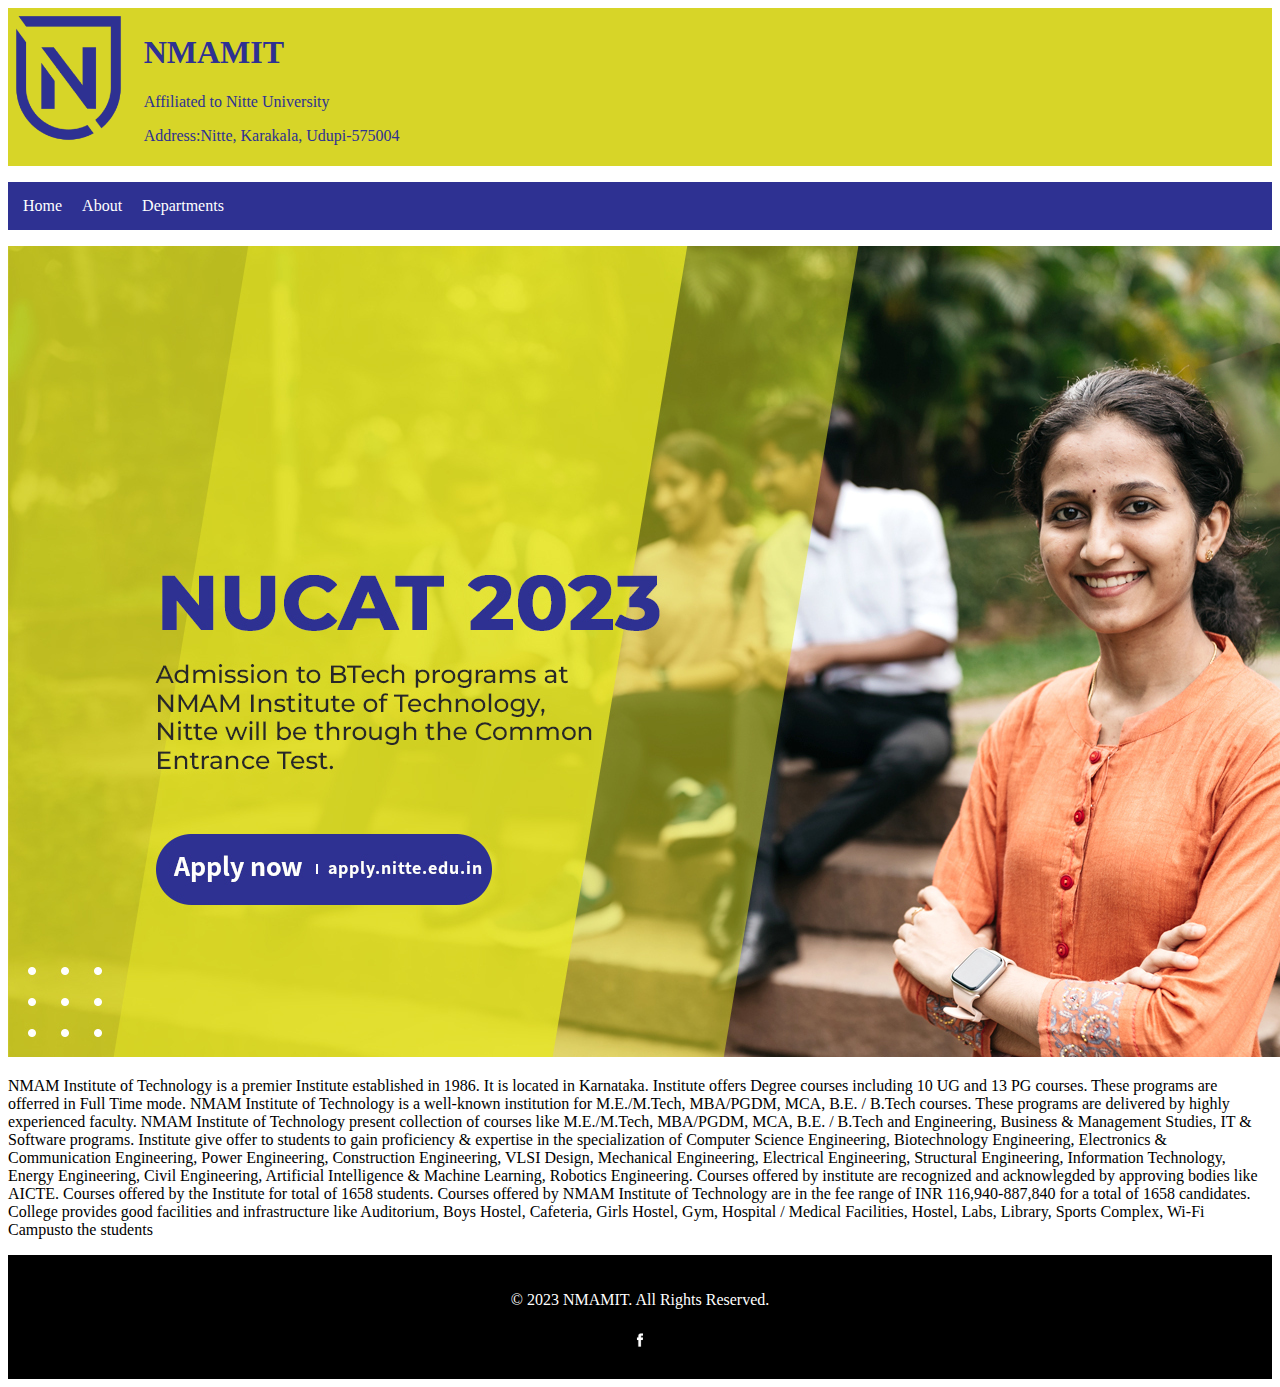
<file: index.html>
<!DOCTYPE html>
<html lang="eng">
    <head>
        <meta charset="UTF.8">
        <mata name="viewport" contents="width=device width, initial-scale=1.0">
            <link rel="stylesheet" href="1a.css">
            <title>NMAMIT</title>
        </head>
        <body>
            <header>
                <div class="logo">
                <img src="Nitte-Trust-Logo.webp" alt="College Logo">
                </div>
                <div class="college-info">
                <h1><b></b>NMAMIT</b></h1>
                <p>Affiliated to Nitte University</p>
                <p>Address:Nitte, Karakala, Udupi-575004</p>
                </div>
            </header>

            <nav>
                <ul class="menu">
                    <li><a href="index.html">Home</a></li>
                    <li><a href="about.html">About</a></li>
                    <li class="dropdown">
                        <a href="#">Departments</a>
                        <ul class="submenu">
                            <li><a href="cs.html">Computer Science</a></li>
                            <li><a href="is.html">Information Science</a></li>
                            <li><a href="cbs.html">cyber security</a></li>


                        </ul>
                    </li>

                </ul>
            </nav>
            <main>
                <img src="banner-1.jpg">
                <p>NMAM Institute of Technology is a premier Institute established in 1986. It is located in Karnataka. Institute offers Degree courses including 10 UG and 13 PG courses. These programs are offerred in Full Time mode. NMAM Institute of Technology is a well-known institution for M.E./M.Tech, MBA/PGDM, MCA, B.E. / B.Tech courses. These programs are delivered by highly experienced faculty. NMAM Institute of Technology present collection of courses like M.E./M.Tech, MBA/PGDM, MCA, B.E. / B.Tech and Engineering, Business & Management Studies, IT & Software programs. Institute give offer to students to gain proficiency & expertise in the specialization of Computer Science Engineering, Biotechnology Engineering, Electronics & Communication Engineering, Power Engineering, Construction Engineering, VLSI Design, Mechanical Engineering, Electrical Engineering, Structural Engineering, Information Technology, Energy Engineering, Civil Engineering, Artificial Intelligence & Machine Learning, Robotics Engineering. Courses offered by institute are recognized and acknowlegded by approving bodies like AICTE. Courses offered by the Institute for total of 1658 students. Courses offered by NMAM Institute of Technology are in the fee range of INR 116,940-887,840 for a total of 1658 candidates. College provides good facilities and infrastructure like Auditorium, Boys Hostel, Cafeteria, Girls Hostel, Gym, Hospital / Medical Facilities, Hostel, Labs, Library, Sports Complex, Wi-Fi Campusto the students</p>
            </main>
        
        <footer>
            <div class="footer-content">
            <p>&copy; 2023 NMAMIT. All Rights Reserved.</p>
            <div class="social-media">
                <a href="#"><img src="623dd7d270712bdafc63c38a.png"></a>

            </div>
        </div>


        </footer>
    </body>
</html>
</file>
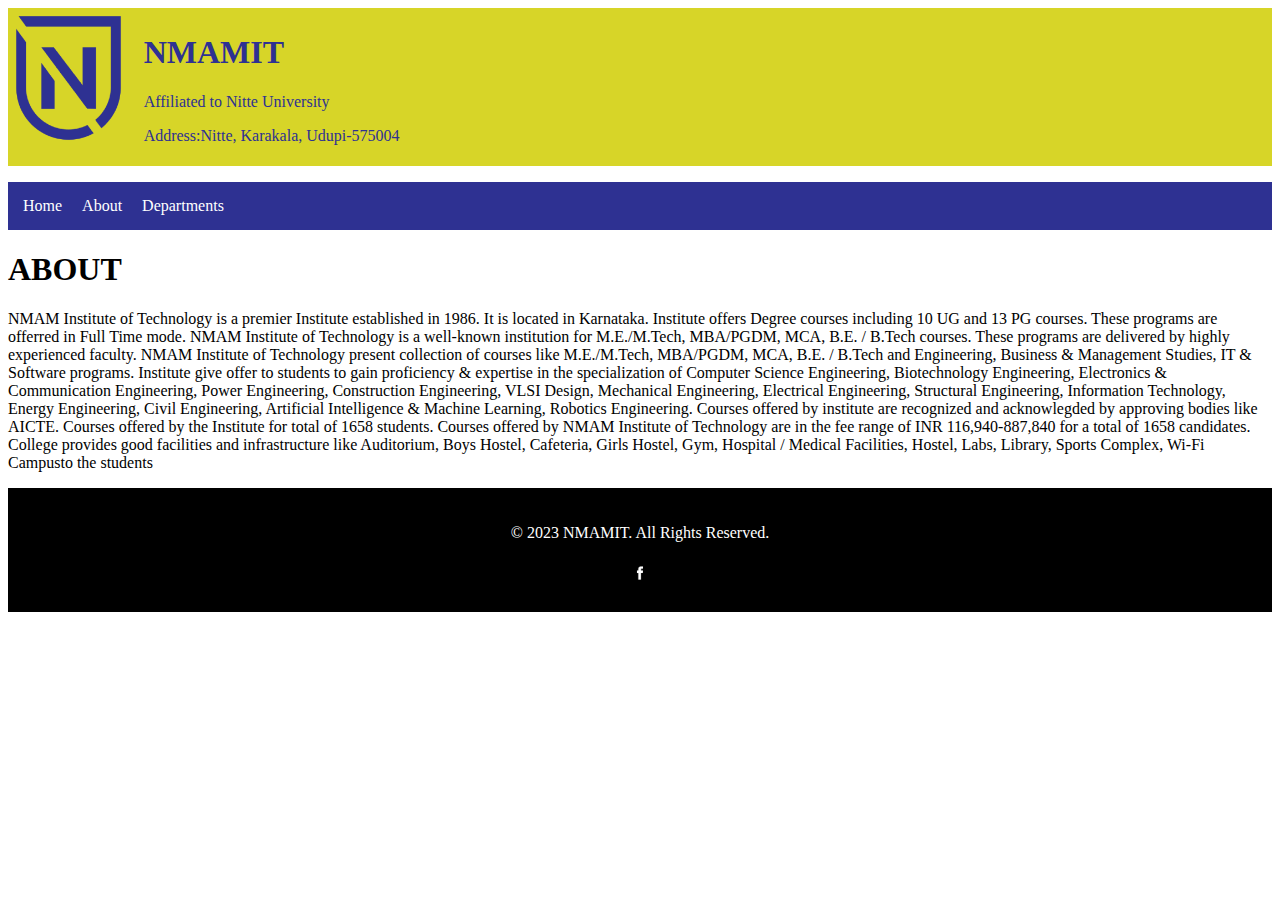
<file: about.html>
<!DOCTYPE html>
<html lang="eng">
    <head>
        <meta charset="UTF.8">
        <mata name="viewport" contents="width=device width, initial-scale=1.0">
            <link rel="stylesheet" href="1a.css">
            <title>NMAMIT</title>
        </head>
        <body>
            <header>
                <div class="logo">
                <img src="Nitte-Trust-Logo.webp" alt="College Logo">
                </div>
                <div class="college-info">
                <h1><b></b>NMAMIT</b></h1>
                <p>Affiliated to Nitte University</p>
                <p>Address:Nitte, Karakala, Udupi-575004</p>
                </div>
            </header>

            <nav>
                <ul class="menu">
                    <li><a href="index.html">Home</a></li>
                    <li><a href="about.html">About</a></li>
                    <li class="dropdown">
                        <a href="#">Departments</a>
                        <ul class="submenu">
                            <li><a href="cs.html">Computer Science</a></li>
                            <li><a href="is.html">Information Science</a></li>
                            <li><a href="cbs.html">cyber security</a></li>


                        </ul>
                    </li>

                </ul>
            </nav>
            <main>
                <h1>ABOUT</h1>
                
                <p>NMAM Institute of Technology is a premier Institute established in 1986. It is located in Karnataka. Institute offers Degree courses including 10 UG and 13 PG courses. These programs are offerred in Full Time mode. NMAM Institute of Technology is a well-known institution for M.E./M.Tech, MBA/PGDM, MCA, B.E. / B.Tech courses. These programs are delivered by highly experienced faculty. NMAM Institute of Technology present collection of courses like M.E./M.Tech, MBA/PGDM, MCA, B.E. / B.Tech and Engineering, Business & Management Studies, IT & Software programs. Institute give offer to students to gain proficiency & expertise in the specialization of Computer Science Engineering, Biotechnology Engineering, Electronics & Communication Engineering, Power Engineering, Construction Engineering, VLSI Design, Mechanical Engineering, Electrical Engineering, Structural Engineering, Information Technology, Energy Engineering, Civil Engineering, Artificial Intelligence & Machine Learning, Robotics Engineering. Courses offered by institute are recognized and acknowlegded by approving bodies like AICTE. Courses offered by the Institute for total of 1658 students. Courses offered by NMAM Institute of Technology are in the fee range of INR 116,940-887,840 for a total of 1658 candidates. College provides good facilities and infrastructure like Auditorium, Boys Hostel, Cafeteria, Girls Hostel, Gym, Hospital / Medical Facilities, Hostel, Labs, Library, Sports Complex, Wi-Fi Campusto the students</p>
            </main>
        
        <footer>
            <div class="footer-content">
            <p>&copy; 2023 NMAMIT. All Rights Reserved.</p>
            <div class="social-media">
                <a href="#"><img src="623dd7d270712bdafc63c38a.png"></a>

            </div>
        </div>


        </footer>
    </body>
</html>
</file>
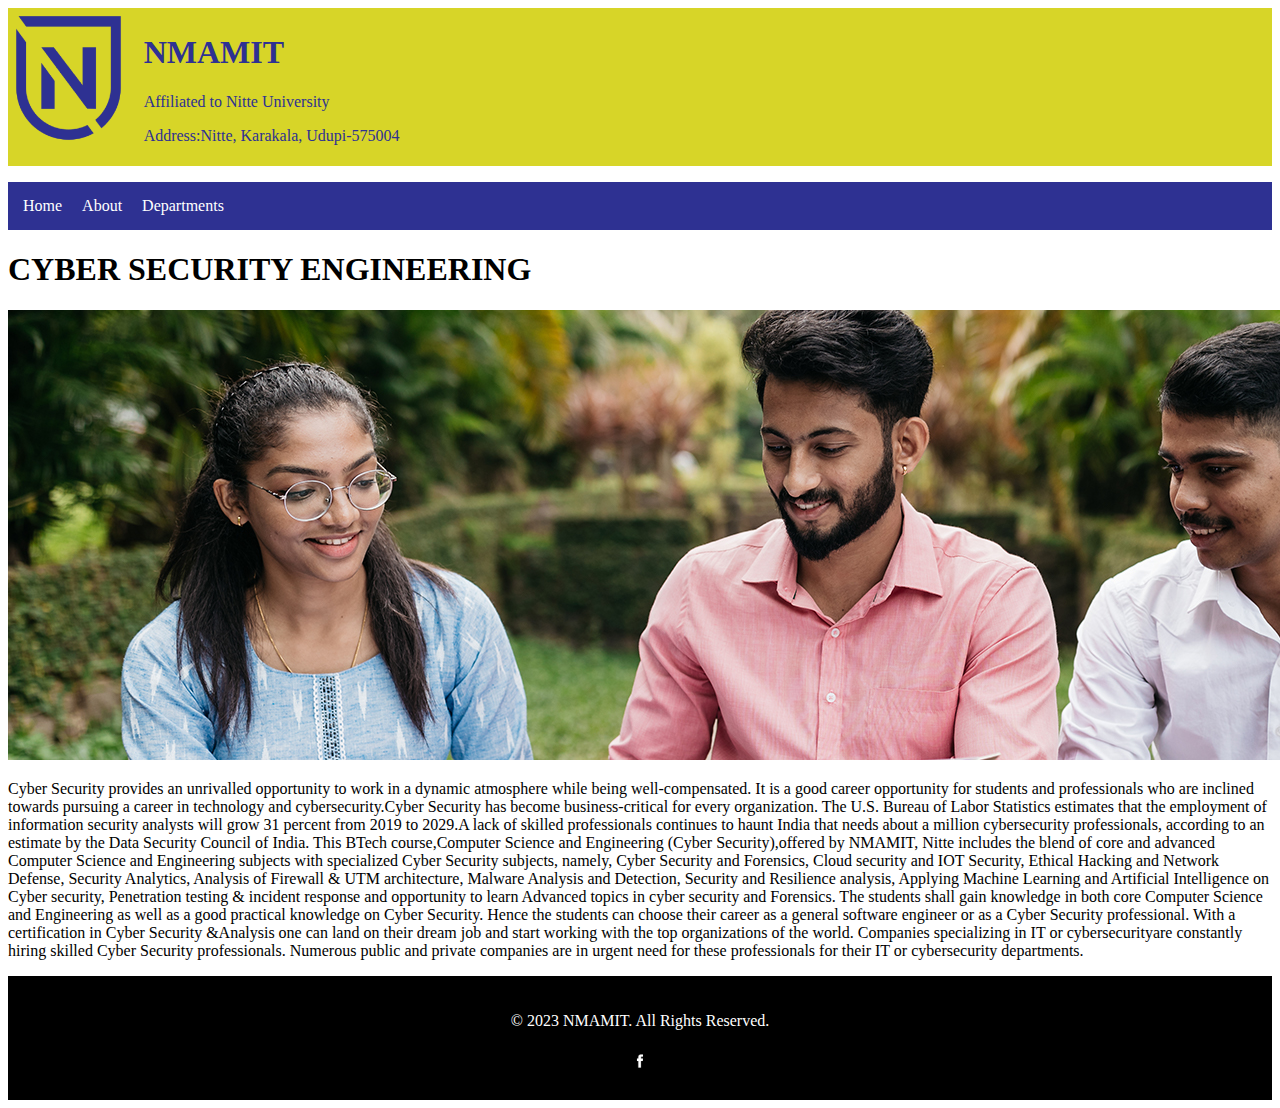
<file: cbs.html>
<!DOCTYPE html>
<html lang="eng">
    <head>
        <meta charset="UTF.8">
        <mata name="viewport" contents="width=device width, initial-scale=1.0">
            <link rel="stylesheet" href="1a.css">
            <title>NMAMIT</title>
        </head>
        <body>
            <header>
                <div class="logo">
                <img src="Nitte-Trust-Logo.webp" alt="College Logo">
                </div>
                <div class="college-info">
                <h1><b></b>NMAMIT</b></h1>
                <p>Affiliated to Nitte University</p>
                <p>Address:Nitte, Karakala, Udupi-575004</p>
                </div>
            </header>

            <nav>
                <ul class="menu">
                    <li><a href="index.html">Home</a></li>
                    <li><a href="about.html">About</a></li>
                    <li class="dropdown">
                        <a href="#">Departments</a>
                        <ul class="submenu">
                            <li><a href="cs.html">Computer Science</a></li>
                            <li><a href="is.html">Information Science</a></li>
                            <li><a href="cbs.html">cyber security</a></li>


                        </ul>
                    </li>

                </ul>
            </nav>
            <main>
                <h1>CYBER SECURITY ENGINEERING</h1>
                <img src="cs-cybersecurity.jpg">
                <p>Cyber Security provides an unrivalled opportunity to work in a dynamic atmosphere while being well-compensated. It is a good career opportunity for students and professionals who are inclined towards pursuing a career in technology and cybersecurity.Cyber Security has become business-critical for every organization. The U.S. Bureau of Labor Statistics estimates that the employment of information security analysts will grow 31 percent from 2019 to 2029.A lack of skilled professionals continues to haunt India that needs about a million cybersecurity professionals, according to an estimate by the Data Security Council of India.

                    This BTech course,Computer Science and Engineering (Cyber Security),offered by NMAMIT, Nitte includes the blend of core and advanced Computer Science and Engineering subjects with specialized Cyber Security subjects, namely, Cyber Security and Forensics, Cloud security and IOT Security, Ethical Hacking and Network Defense, Security Analytics, Analysis of Firewall & UTM architecture, Malware Analysis and Detection, Security and Resilience analysis, Applying Machine Learning and Artificial Intelligence on Cyber security, Penetration testing & incident response and opportunity to learn Advanced topics in cyber security and Forensics.
                    
                    The students shall gain knowledge in both core Computer Science and Engineering as well as a good practical knowledge on Cyber Security. Hence the students can choose their career as a general software engineer or as a Cyber Security professional. With a certification in Cyber Security &Analysis one can land on their dream job and start working with the top organizations of the world. Companies specializing in IT or cybersecurityare constantly hiring skilled Cyber Security professionals. Numerous public and private companies are in urgent need for these professionals for their IT or cybersecurity departments.</p>
            </main>
        
        <footer>
            <div class="footer-content">
            <p>&copy; 2023 NMAMIT. All Rights Reserved.</p>
            <div class="social-media">
                <a href="#"><img src="623dd7d270712bdafc63c38a.png"></a>

            </div>
        </div>


        </footer>
    </body>
</html>
</file>
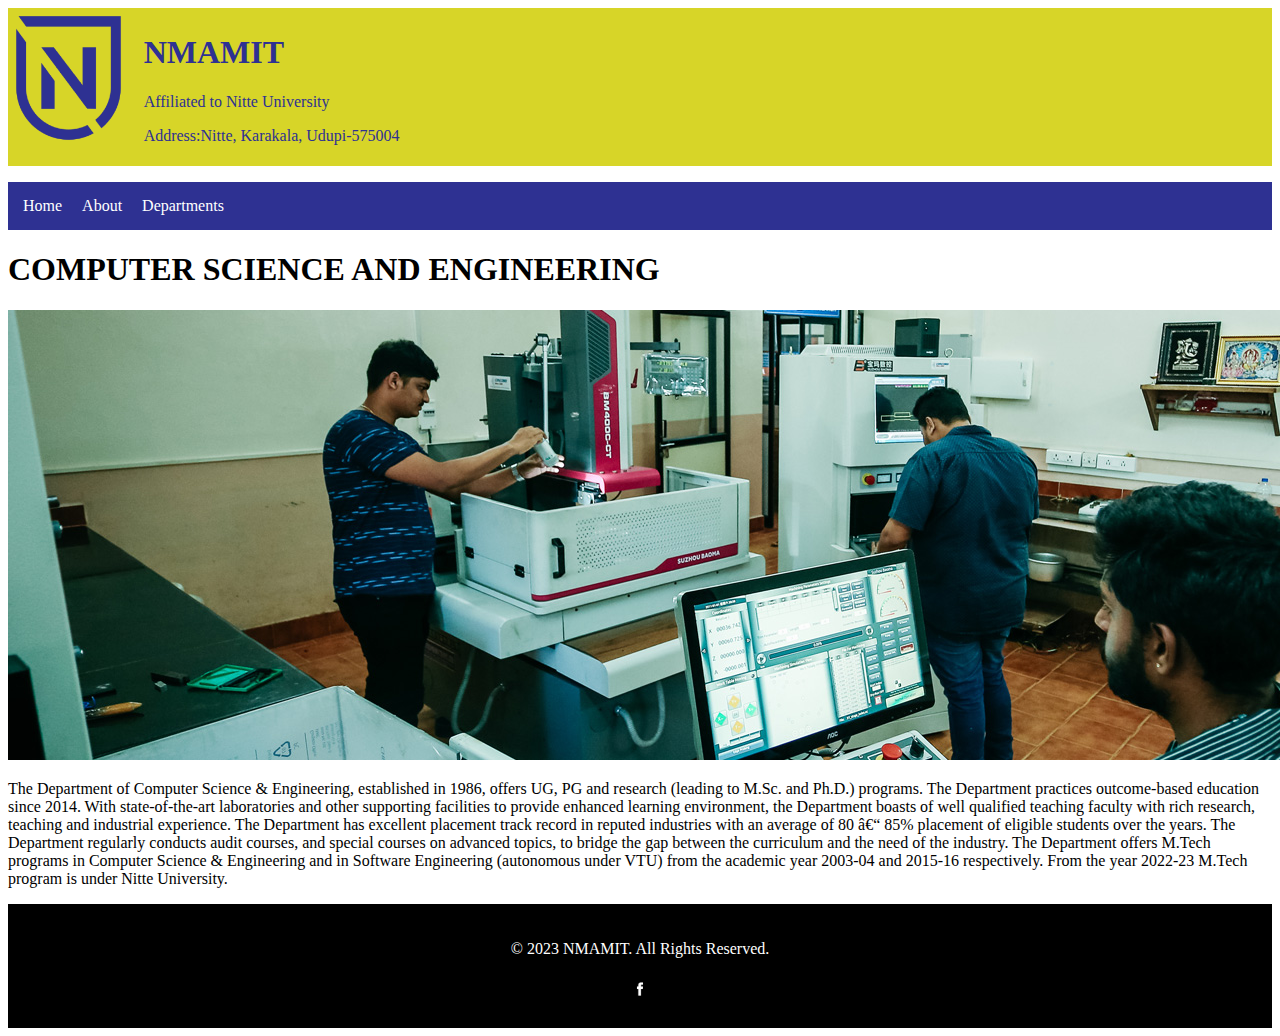
<file: cs.html>
<!DOCTYPE html>
<html lang="eng">
    <head>
        <meta charset="UTF.8">
        <mata name="viewport" contents="width=device width, initial-scale=1.0">
            <link rel="stylesheet" href="1a.css">
            <title>NMAMIT</title>
        </head>
        <body>
            <header>
                <div class="logo">
                <img src="Nitte-Trust-Logo.webp" alt="College Logo">
                </div>
                <div class="college-info">
                <h1><b></b>NMAMIT</b></h1>
                <p>Affiliated to Nitte University</p>
                <p>Address:Nitte, Karakala, Udupi-575004</p>
                </div>
            </header>

            <nav>
                <ul class="menu">
                    <li><a href="index.html">Home</a></li>
                    <li><a href="about.html">About</a></li>
                    <li class="dropdown">
                        <a href="#">Departments</a>
                        <ul class="submenu">
                            <li><a href="cs.html">Computer Science</a></li>
                            <li><a href="is.html">Information Science</a></li>
                            <li><a href="cbs.html">cyber security</a></li>


                        </ul>
                    </li>

                </ul>
            </nav>
            <main>
                <h1>COMPUTER SCIENCE AND ENGINEERING</h1>
                <img src="computer-science-engineering.jpg">
                <p>The Department of Computer Science & Engineering, established in 1986, offers UG, PG and research (leading to M.Sc. and Ph.D.) programs. The Department practices outcome-based education since 2014. With state-of-the-art laboratories and other supporting facilities to provide enhanced learning environment, the Department boasts of well qualified teaching faculty with rich research, teaching and industrial experience.

                    The Department has excellent placement track record in reputed industries with an average of 80 – 85% placement of eligible students over the years. The Department regularly conducts audit courses, and special courses on advanced topics, to bridge the gap between the curriculum and the need of the industry. The Department offers M.Tech programs in Computer Science & Engineering and in Software Engineering (autonomous under VTU) from the academic year 2003-04 and 2015-16 respectively. From the year 2022-23 M.Tech program is under Nitte University.</p>
            </main>
        
        <footer>
            <div class="footer-content">
            <p>&copy; 2023 NMAMIT. All Rights Reserved.</p>
            <div class="social-media">
                <a href="#"><img src="623dd7d270712bdafc63c38a.png"></a>

            </div>
        </div>


        </footer>
    </body>
</html>
</file>
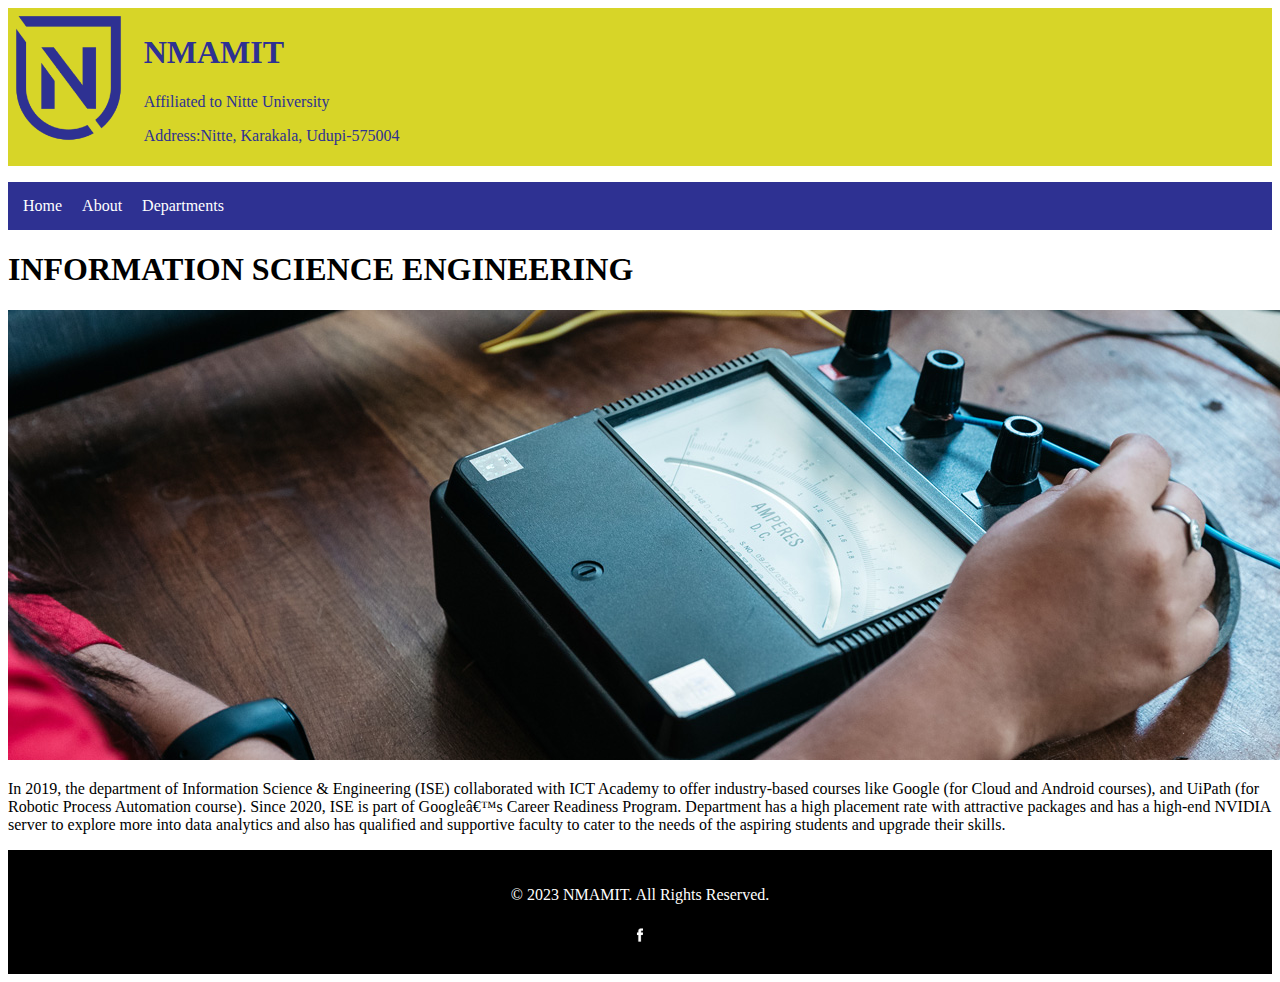
<file: is.html>
<!DOCTYPE html>
<html lang="eng">
    <head>
        <meta charset="UTF.8">
        <mata name="viewport" contents="width=device width, initial-scale=1.0">
            <link rel="stylesheet" href="1a.css">
            <title>NMAMIT</title>
        </head>
        <body>
            <header>
                <div class="logo">
                <img src="Nitte-Trust-Logo.webp" alt="College Logo">
                </div>
                <div class="college-info">
                <h1><b></b>NMAMIT</b></h1>
                <p>Affiliated to Nitte University</p>
                <p>Address:Nitte, Karakala, Udupi-575004</p>
                </div>
            </header>

            <nav>
                <ul class="menu">
                    <li><a href="index.html">Home</a></li>
                    <li><a href="about.html">About</a></li>
                    <li class="dropdown">
                        <a href="#">Departments</a>
                        <ul class="submenu">
                            <li><a href="cs.html">Computer Science</a></li>
                            <li><a href="is.html">Information Science</a></li>
                            <li><a href="cbs.html">cyber security</a></li>


                        </ul>
                    </li>

                </ul>
            </nav>
            <main>
                <h1>INFORMATION SCIENCE ENGINEERING</h1>
                <img src="information-science-engineering.jpg">
                <p>In 2019, the department of Information Science & Engineering (ISE) collaborated with ICT Academy to offer industry-based courses like Google (for Cloud and Android courses), and UiPath (for Robotic Process Automation course). Since 2020, ISE is part of Google’s Career Readiness Program. Department has a high placement rate with attractive packages and has a high-end NVIDIA server to explore more into data analytics and also has qualified and supportive faculty to cater to the needs of the aspiring students and upgrade their skills.</p>
            </main>
        
        <footer>
            <div class="footer-content">
            <p>&copy; 2023 NMAMIT. All Rights Reserved.</p>
            <div class="social-media">
                <a href="#"><img src="623dd7d270712bdafc63c38a.png"></a>

            </div>
        </div>


        </footer>
    </body>
</html>
</file>
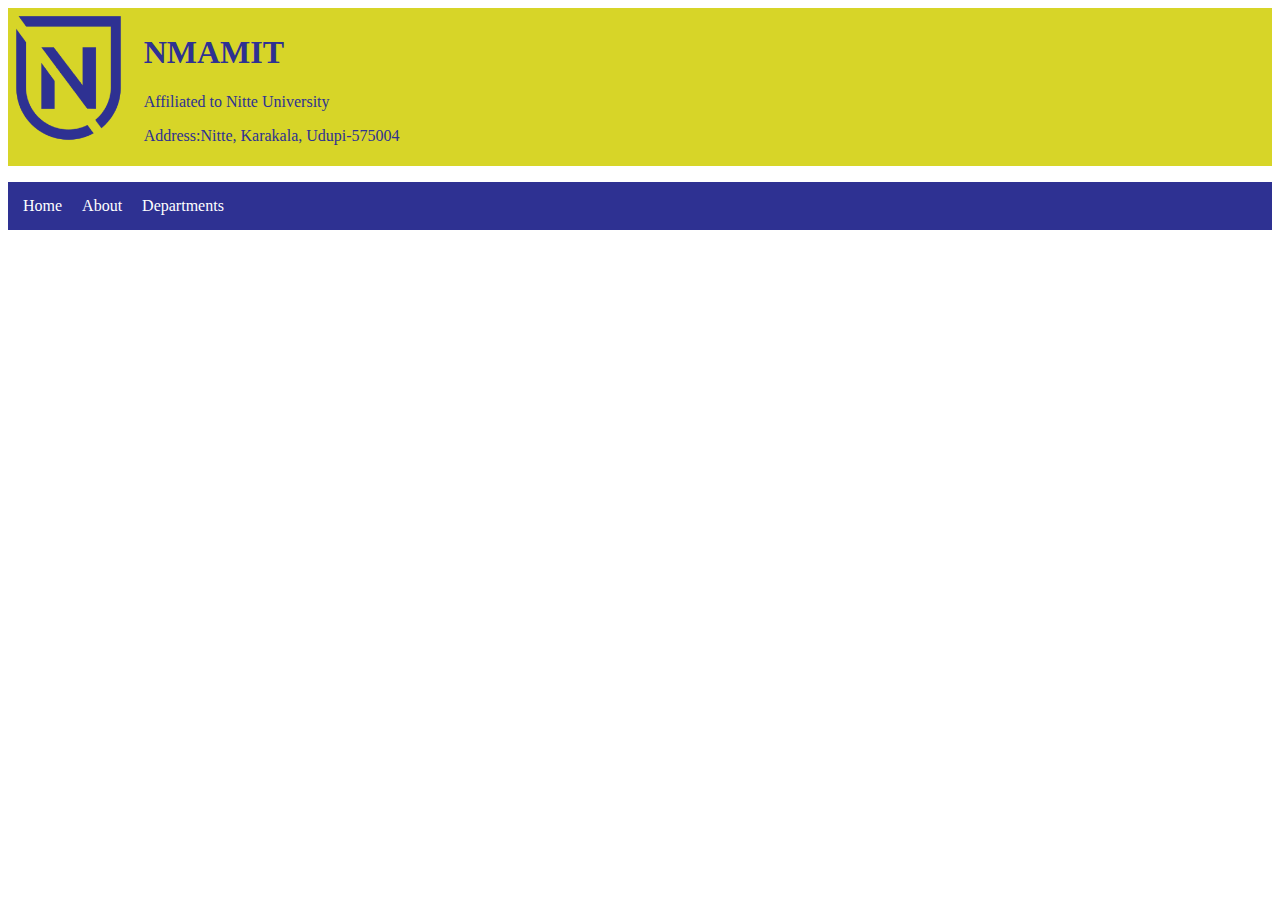
<file: page2.html>
<!DOCTYPE html>
<html lang="eng">
    <head>
        <meta charset="UTF.8">
        <mata name="viewport" contents="width=device width, initial-scale=1.0">
            <link rel="stylesheet" href="1a.css">

            <header>
                <div class="logo">
                <img src="Nitte-Trust-Logo.webp" alt="College Logo">
                </div>
                <div class="college-info">
                <h1><b>NMAMIT</b></h1>
                <p>Affiliated to Nitte University</p>
                <p>Address:Nitte, Karakala, Udupi-575004</p>
                </div>
            </header>

            <nav>
                <ul class="menu">
                    <li><a href="institutuional.html">Home</a></li>
                    <li><a href="#">About</a></li>
                    <li class="dropdown">
                        <a href="#">Departments</a>
                        <ul class="submenu">
                            <li><a href="#">Computer Science</a></li>
                            <li><a href="#">Information Science</a></li>
                            <li><a href="#">cyber security</a></li>


                        </ul>
                    </li>

                </ul>
            </nav>
</file>
<file: 1a.css>
body{
    font-family:serif:Arial, Helvetica, sans-serif;
    min-height:100vh;
    display:flex;
    flex-direction: column;
}


header{
    display:flex;
    align-times: center;
    padding:5px;
    background-color:#d7d528;
    color:#2e3192;
}

.college-info{
    margin-left:20px;
}

nav{
    background-color:#2e3192;
}

.menu{
    display:flex;
    list-style:none;
    padding:15px;
}


.menu li{
    margin-right:20px;
}

.menu a{
    color: white;
    text-decoration:none;
}

.logo img{
    max-height: 130px ;

}

.submenu{
    display: none;
    position: absolute;
    background-color:lightseagreen ;
    list-style: none;
    padding: 10px;
}

.dropdown:hover .submenu{
    display: block;
}

.footer-content{
    margin-top: auto;
    background-color:black;
    color:white;
    text-align:center;
    padding:20px;
}

.social-media img{
    height: 30px;
    margin: 0 5px;
}
</file>
